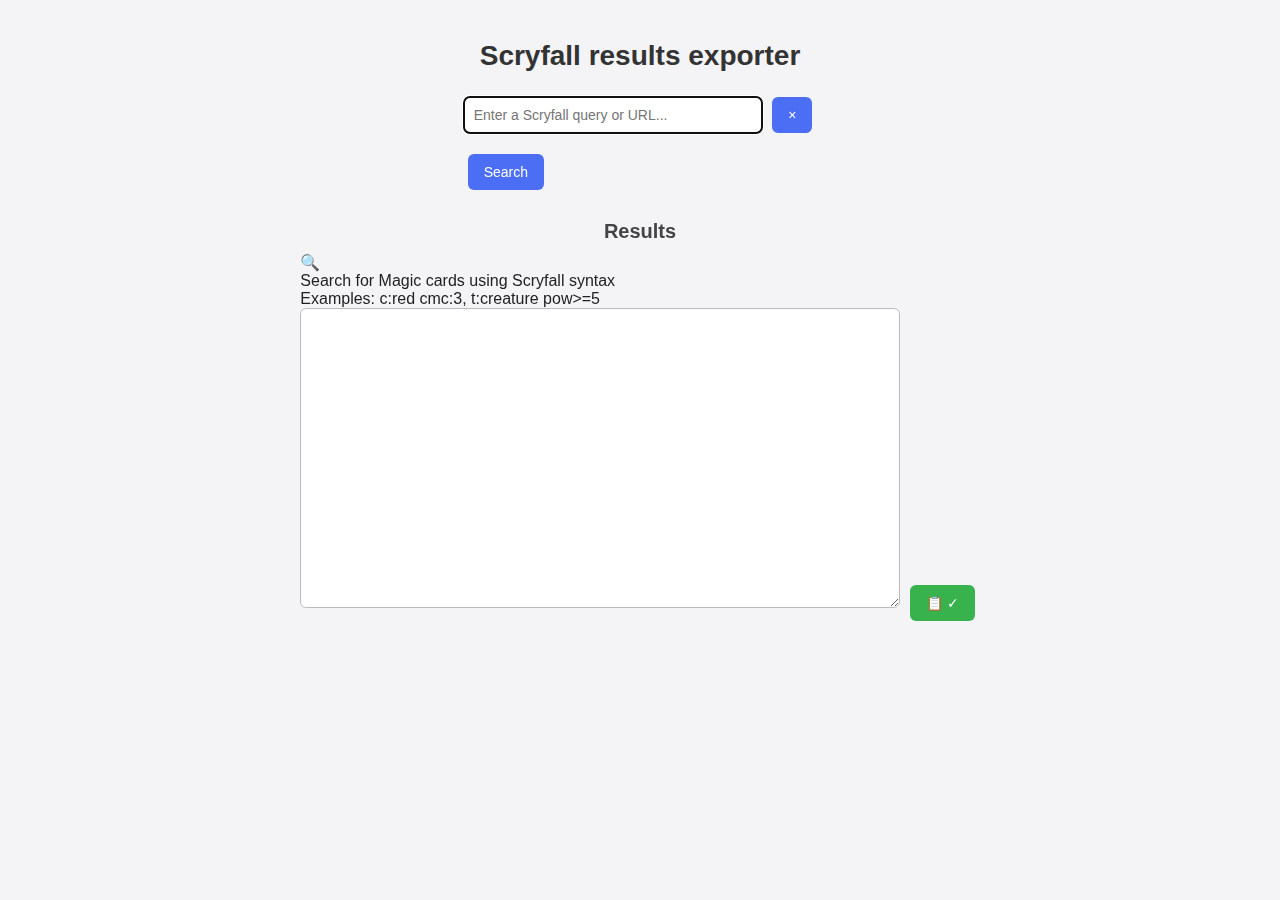
<file: index.html>
<!DOCTYPE html>
<html lang="fr">

<head>
    <meta charset="UTF-8" />
    <meta name="viewport" content="width=device-width, initial-scale=1.0" />
    <title>Scryporter</title>
    <link rel="stylesheet" href="styles.css">
</head>

<body>

    <h1>Scryfall results exporter</h1>

    <div class="search-bar">
        <div class="input-wrapper">
            <input type="text" id="userInput" placeholder="Enter a Scryfall query or URL..." autofocus />
            <button id="clearBtn" type="button" title="Clear" aria-label="Clear input">&times;</button>
        </div>
        <button id="searchBtn">
            <span class="btn-text">Search</span>
            <span class="btn-loader"></span>
        </button>
    </div>

    <div class="results-header">
        <h2>Results<span id="resultsNumber"></span></h2>
        <div class="progress-container" id="progressContainer">
            <div class="progress-bar" id="progressBar"></div>
        </div>
    </div>

    <div class="results-container">
        <div class="empty-state" id="emptyState">
            <span class="empty-icon">🔍</span>
            <p>Search for Magic cards using Scryfall syntax</p>
            <p class="empty-hint">Examples: <code>c:red cmc:3</code>, <code>t:creature pow>=5</code></p>
        </div>
        <textarea id="result" readonly></textarea>
        <button id="copyBtn" title="Copy to clipboard" disabled>
            <span class="copy-icon">📋</span>
            <span class="check-icon">✓</span>
        </button>
    </div>

    <div class="toast" id="toast"></div>

    <script src="script.js"></script>
</body>

</html>
</file>
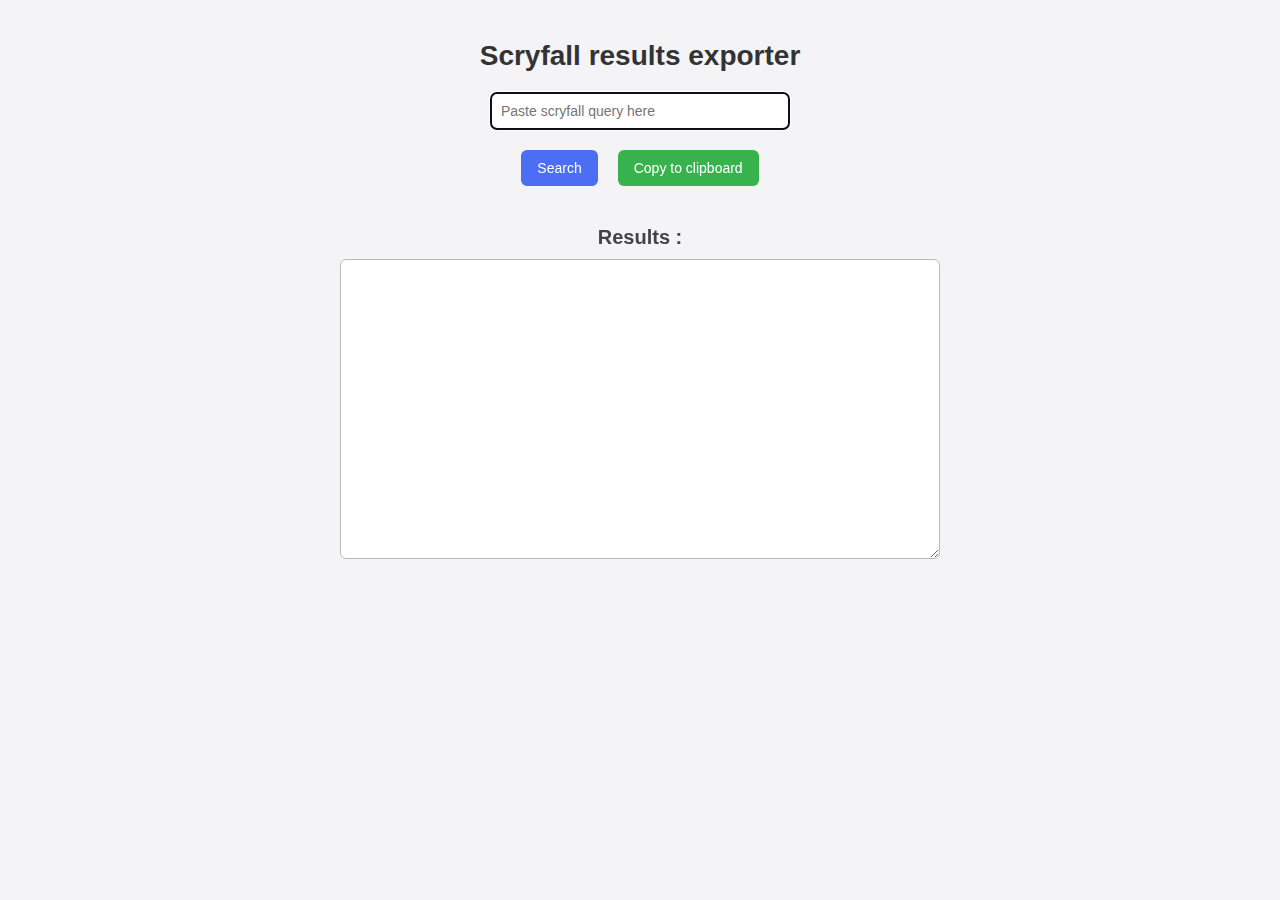
<file: src/index.html>
<!DOCTYPE html>
<html lang="fr">

<head>
    <meta charset="UTF-8" />
    <meta name="viewport" content="width=device-width, initial-scale=1.0" />
    <title>Scryporter</title>
    <link rel="stylesheet" href="styles.css">
</head>

<body>

    <h1>Scryfall results exporter</h1>

    <input type="text" id="userInput" placeholder="Paste scryfall query here" autofocus />

    <div class="buttons">
        <button id="searchBtn">Search</button>
        <button id="copyBtn">Copy to clipboard</button>
    </div>

    <h2>Results : <span id="resultsNumber"></span></h2>

    <textarea id="result" readonly></textarea>

    <script src="script.js"></script>
</body>

</html>
</file>
<file: styles.css>
* {
    box-sizing: border-box;
    margin: 0;
    padding: 0;
    font-family: "Inter", Arial, sans-serif;
}

body {
    background: #f4f4f7;
    color: #222;
    padding: 40px 20px;
    display: flex;
    flex-direction: column;
    align-items: center;
}

h1 {
    margin-bottom: 20px;
    font-size: 28px;
    color: #333;
    text-align: center;
}

input[type="text"] {
    width: 300px;
    max-width: 90vw;
    padding: 10px;
    border: 1px solid #ccc;
    border-radius: 6px;
    font-size: 14px;
    margin-bottom: 15px;
}

button {
    padding: 10px 16px;
    margin: 5px;
    border: none;
    border-radius: 6px;
    cursor: pointer;
    background: #4c6ef5;
    color: white;
    font-size: 14px;
    transition: background 0.2s, transform 0.1s;
}

.buttons {
    display: flex;
    gap: 10px; /* espace entre boutons */
    margin-bottom: 10px;
}


button:hover {
    background: #3b5bdb;
}

button:active {
    transform: scale(0.97);
}

#copyBtn {
    background: #37b24d;
}

#copyBtn:hover {
    background: #2f9e44;
}

h2 {
    margin-top: 25px;
    margin-bottom: 10px;
    font-size: 20px;
    color: #444;
}

#resultsNumber {
    font-weight: bold;
}

textarea {
    width: 600px;
    max-width: 95vw;
    height: 300px;
    padding: 12px;
    border: 1px solid #bbb;
    border-radius: 6px;
    font-family: monospace;
    font-size: 13px;
    background: white;
    resize: vertical;
    overflow-y: auto;
    line-height: 1.3em;
}
</file>
<file: src/styles.css>
* {
    box-sizing: border-box;
    margin: 0;
    padding: 0;
    font-family: "Inter", Arial, sans-serif;
}

body {
    background: #f4f4f7;
    color: #222;
    padding: 40px 20px;
    display: flex;
    flex-direction: column;
    align-items: center;
}

h1 {
    margin-bottom: 20px;
    font-size: 28px;
    color: #333;
    text-align: center;
}

input[type="text"] {
    width: 300px;
    max-width: 90vw;
    padding: 10px;
    border: 1px solid #ccc;
    border-radius: 6px;
    font-size: 14px;
    margin-bottom: 15px;
}

button {
    padding: 10px 16px;
    margin: 5px;
    border: none;
    border-radius: 6px;
    cursor: pointer;
    background: #4c6ef5;
    color: white;
    font-size: 14px;
    transition: background 0.2s, transform 0.1s;
}

.buttons {
    display: flex;
    gap: 10px; /* espace entre boutons */
    margin-bottom: 10px;
}


button:hover {
    background: #3b5bdb;
}

button:active {
    transform: scale(0.97);
}

#copyBtn {
    background: #37b24d;
}

#copyBtn:hover {
    background: #2f9e44;
}

h2 {
    margin-top: 25px;
    margin-bottom: 10px;
    font-size: 20px;
    color: #444;
}

#resultsNumber {
    font-weight: bold;
}

textarea {
    width: 600px;
    max-width: 95vw;
    height: 300px;
    padding: 12px;
    border: 1px solid #bbb;
    border-radius: 6px;
    font-family: monospace;
    font-size: 13px;
    background: white;
    resize: vertical;
    overflow-y: auto;
    line-height: 1.3em;
}
</file>
